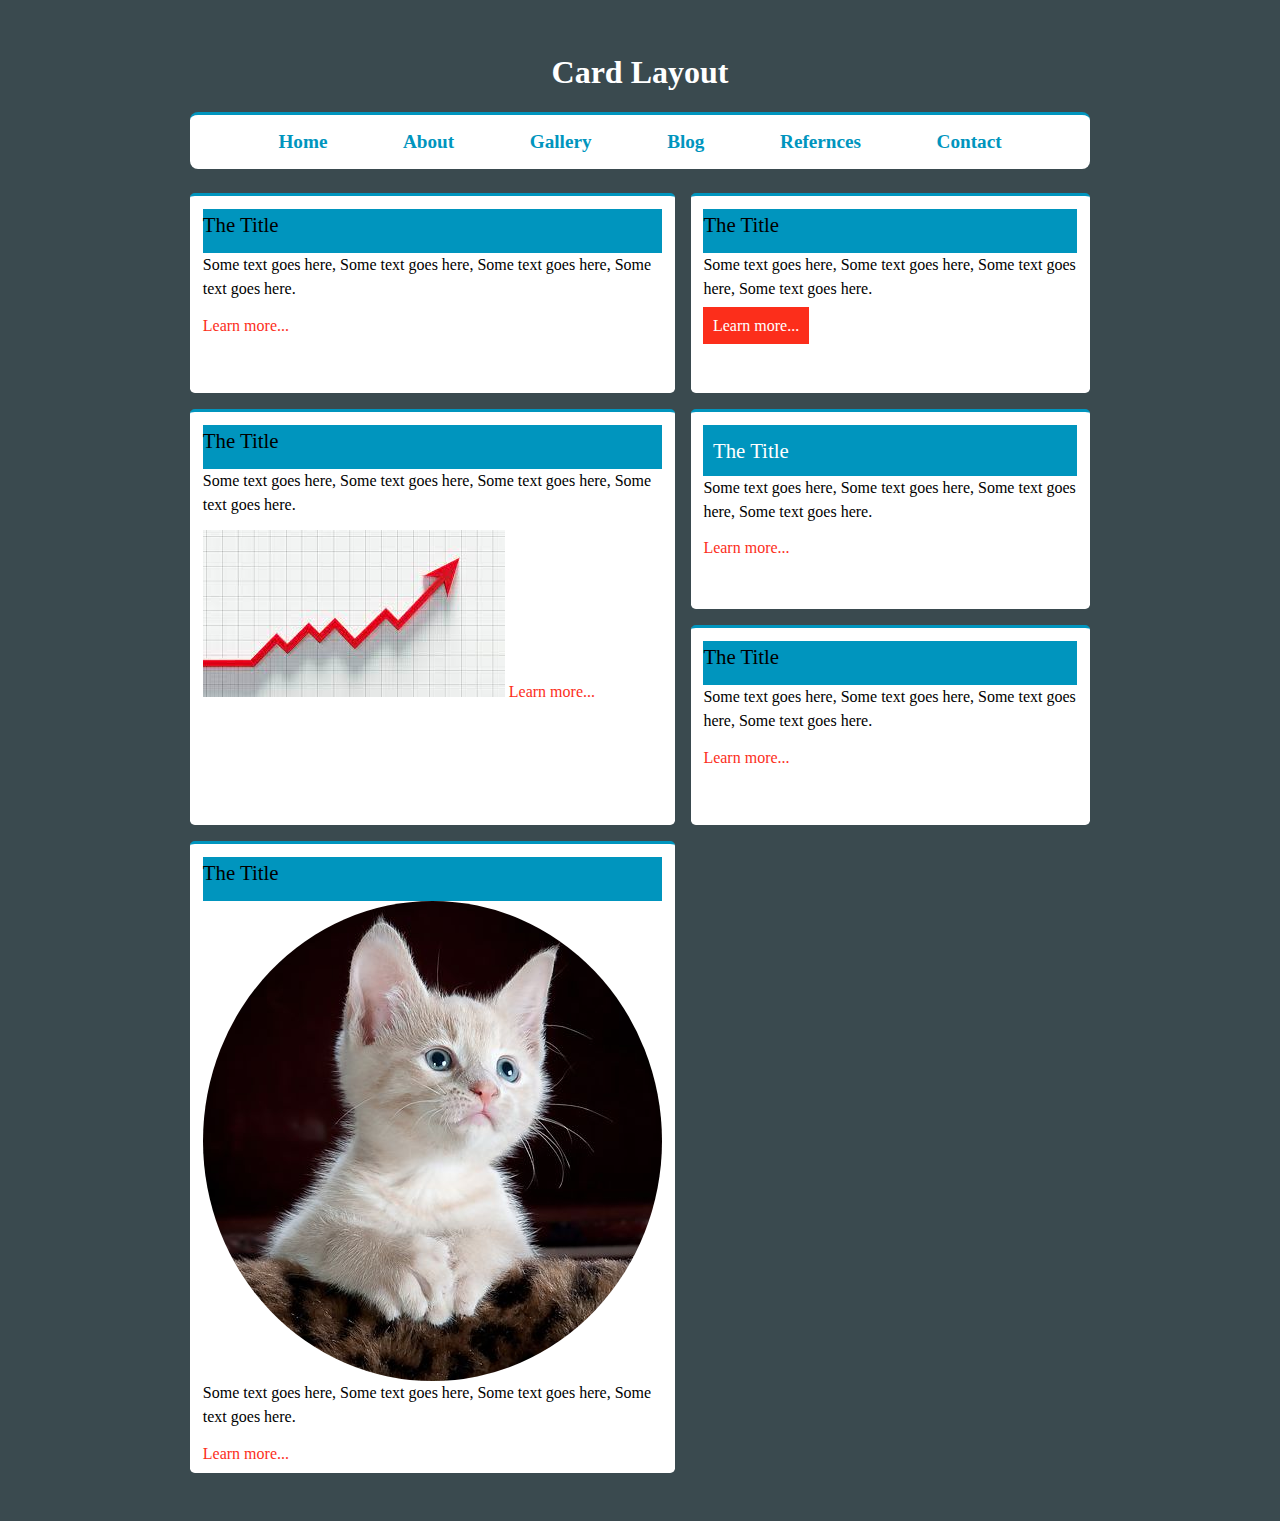
<file: block-BHaacw/index.html>
<!DOCTYPE html>
<html lang="en">
<head>
    <meta charset="UTF-8">
    <meta http-equiv="X-UA-Compatible" content="IE=edge">
    <meta name="viewport" content="width=device-width, initial-scale=1.0">
    <title>Card Layout: Assignment 1</title>
    <link rel="stylesheet" href="stylesheet/style.css">
</head>
<body>
    <h1>Card layout</h1>
    <header class="container">
        <ul class="flex">
            <li><a href="#">Home</a></li>
            <li><a href="#">About</a></li>
            <li><a href="#">Gallery</a></li>
            <li><a href="#">Blog</a></li>
            <li><a href="#">Refernces</a></li>
            <li><a href="#">Contact</a></li>
        </ul>
    </header>
    <div class="container grid">
        <div class="item first">
            <h4>The Title</h4>
            <p>Some text goes here, Some text goes here, Some text goes here, Some text goes here.</p>
            <a href="#" class="learn">Learn more...</a>
        </div>
        <div class="item cat second">
            <h4>The Title</h4>
            <img src="assets/cat.jpg" alt="Cat">
            <p>Some text goes here, Some text goes here, Some text goes here, Some text goes here.</p>
            <a href="#" class="learn">Learn more...</a>
        </div>
        <div class="item third">
            <h4>The Title</h4>
            <p>Some text goes here, Some text goes here, Some text goes here, Some text goes here.</p>
            <a href="#" class="learn color">Learn more...</a>
        </div>
        <div class="item graph fourth">
            <h4>The Title</h4>
            <p>Some text goes here, Some text goes here, Some text goes here, Some text goes here.</p>
            <img src="assets/graph.jpg" alt="graph">
            <a href="#" class="learn">Learn more...</a>
        </div>
        <div class="item fifth">
            <h4 class="title">The Title</h4>
            <p>Some text goes here, Some text goes here, Some text goes here, Some text goes here.</p>
            <a href="#" class="learn">Learn more...</a>
        </div>
        <div class="item sixth">
            <h4>The Title</h4>
            <p>Some text goes here, Some text goes here, Some text goes here, Some text goes here.</p>
            <a href="#" class="learn">Learn more...</a>
        </div>
    </div>
</body>
</html>
</file>
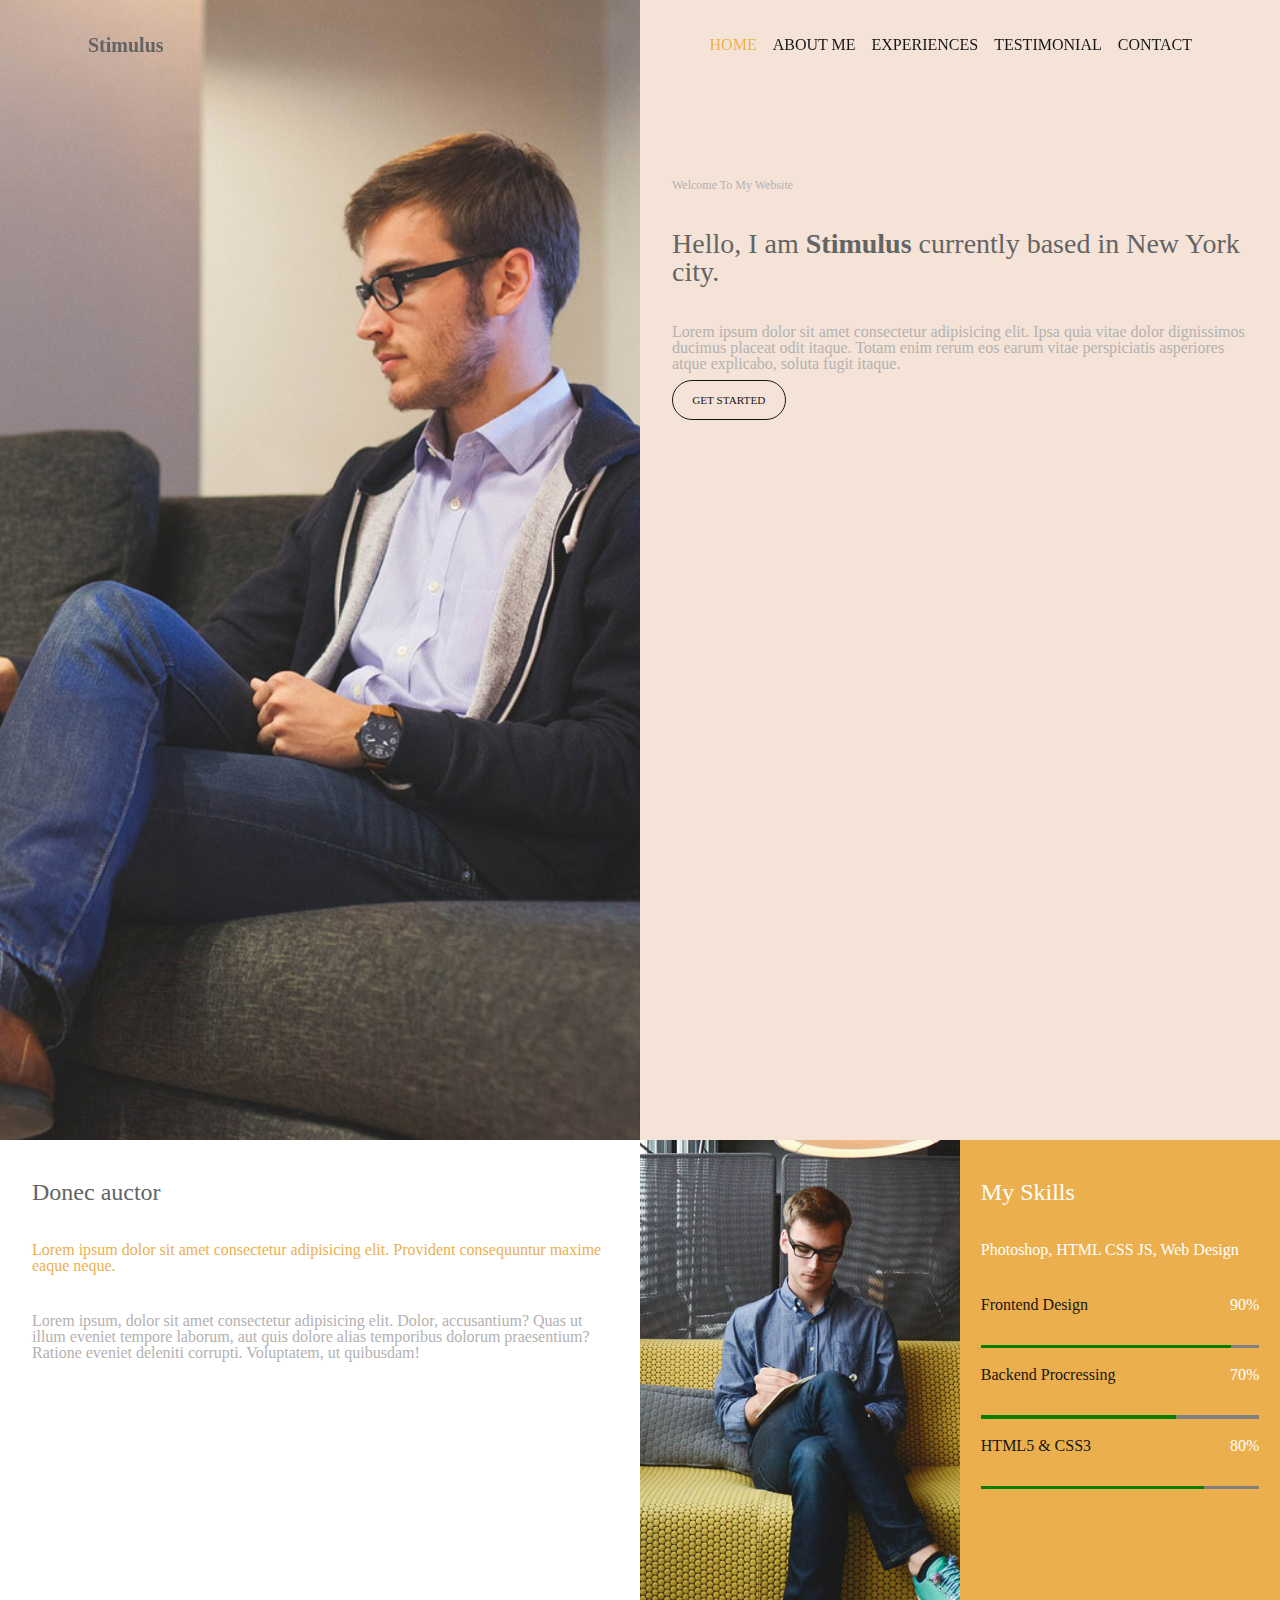
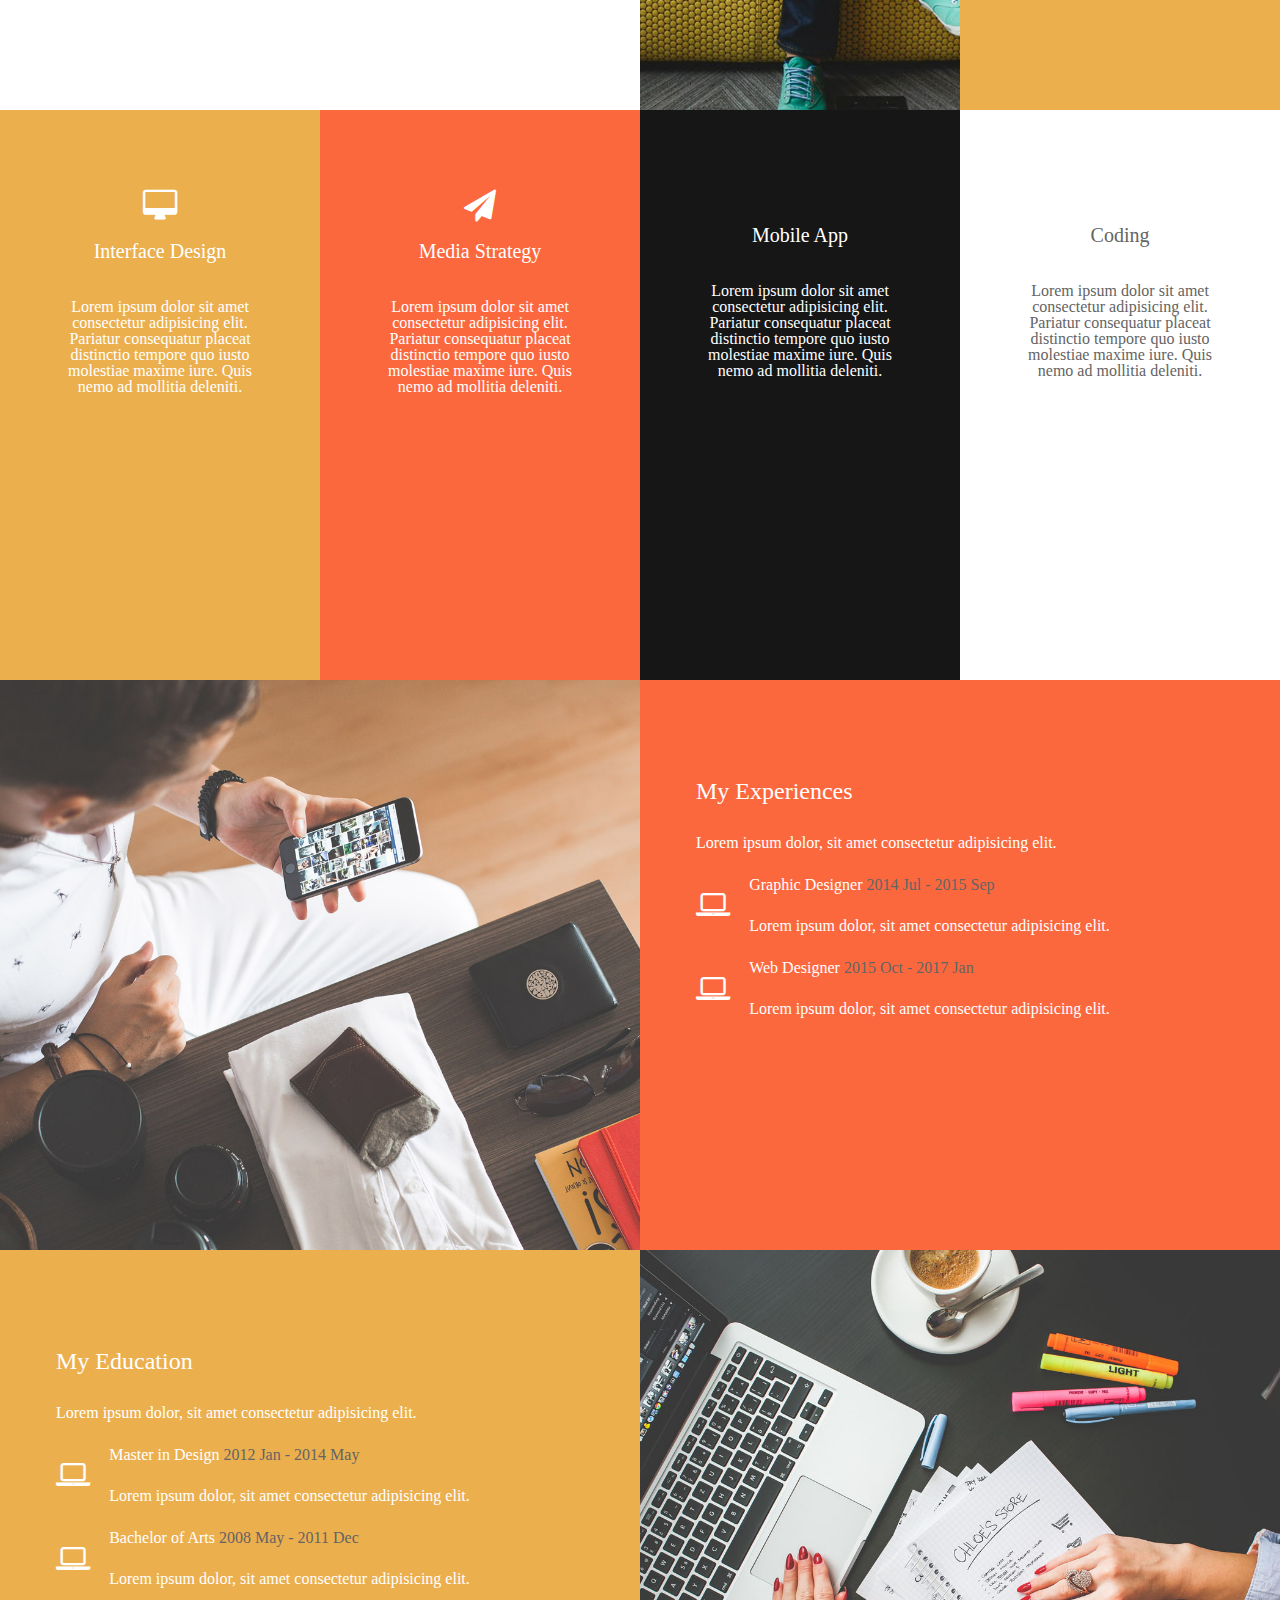
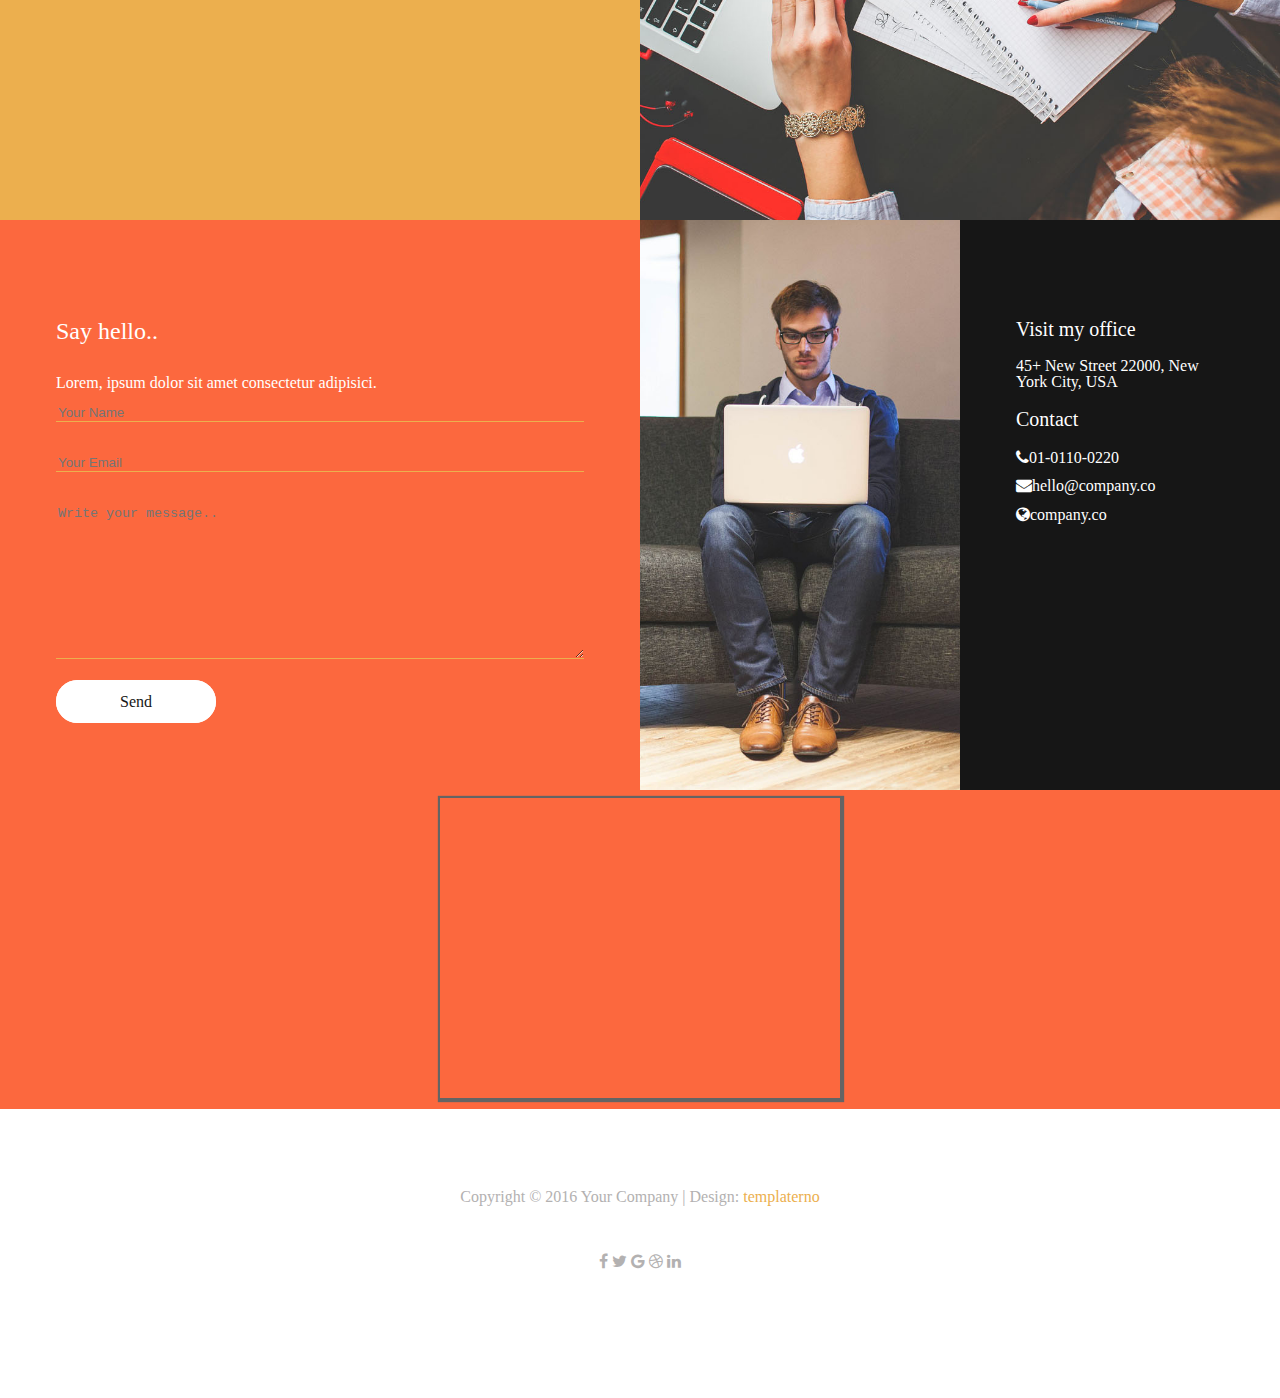
<file: block-BHaacx/index.html>
<!DOCTYPE html>
<html lang="en">
<head>
    <meta charset="UTF-8">
    <meta http-equiv="X-UA-Compatible" content="IE=edge">
    <meta name="viewport" content="width=device-width, initial-scale=1.0">
    <title>CSS Grid: Assignment 2</title>
    <link rel="preconnect" href="https://fonts.googleapis.com">
    <link rel="preconnect" href="https://fonts.gstatic.com" crossorigin>
    <link href="https://fonts.googleapis.com/css2?family=Noto+Sans+Display:wght@100;200;300;400;500;600;700;800;900&display=swap" rel="stylesheet"> 
    <link rel="stylesheet" href="https://cdnjs.cloudflare.com/ajax/libs/font-awesome/4.7.0/css/font-awesome.min.css">
    <link rel="stylesheet" href="stylesheet/style.css">
</head>
<body>
    <header class="flex">
        <h3>Stimulus</h3>
        <label for="toggle" class="bars">                
            <i class="fa fa-fw fa-bars"></i> 
        </label>     
        <input type="checkbox" id="toggle" />
        <nav class="nav">
            <ul class="flex column">
                <li><a href="#" class="active">Home</a></li>
                <li><a href="#">About Me</a></li>
                <li><a href="#">Experiences</a></li>
                <li><a href="#">Testimonial</a></li>
                <li><a href="#">Contact</a></li>
            </ul>
        </nav>
    </header>
    <main class="container">
        <div class="item item1"></div>
        <div class="item item2">
            <h5>Welcome to my website</h5>
            <h1>Hello, I am <strong>Stimulus</strong> currently based in New York city.</h1>
            <p>Lorem ipsum dolor sit amet consectetur adipisicing elit. Ipsa quia vitae dolor dignissimos ducimus placeat odit itaque. Totam enim rerum eos earum vitae perspiciatis asperiores atque explicabo, soluta fugit itaque.</p>
            <a href="#" class="btn btn-primary">Get started</a>
        </div>
        <div class="item item3">
            <h2>Donec auctor</h2>
            <p class="active">Lorem ipsum dolor sit amet consectetur adipisicing elit. Provident consequuntur maxime eaque neque.</p>
            <p>Lorem ipsum, dolor sit amet consectetur adipisicing elit. Dolor, accusantium? Quas ut illum eveniet tempore laborum, aut quis dolore alias temporibus dolorum praesentium? Ratione eveniet deleniti corrupti. Voluptatem, ut quibusdam!</p>
        </div>
        <div class="item item4"></div>
        <div class="item item5">
            <h2>My Skills</h2>
            <p>Photoshop, HTML CSS JS, Web Design</p>
            <div class="flex">
                <label for="fe">Frontend Design</label>
                <p>90%</p>
            </div>
            <progress id="fe" value="90" max="100"> 90% </progress>
            <div class="flex">
                <label for="be">Backend Procressing</label>
                <p>70%</p>
            </div>
            <progress id="be" value="70" max="100"> 70% </progress>
            <div class="flex">
                <label for="html">HTML5 & CSS3</label>
                <p>80%</p>
            </div>
            <progress id="html" value="80" max="100"> 80% </progress>
        </div>
        <div class="item item6">
            <div>
                <i class="fa fa-desktop"></i>
                <h3>Interface Design</h3>
                <p>Lorem ipsum dolor sit amet consectetur adipisicing elit. Pariatur consequatur placeat distinctio tempore quo iusto molestiae maxime iure. Quis nemo ad mollitia deleniti.</p>
            </div>            
        </div>
        <div class="item item7">
            <div>
                <i class="fa fa-paper-plane"></i>
                <h3>Media Strategy</h3>
                <p>Lorem ipsum dolor sit amet consectetur adipisicing elit. Pariatur consequatur placeat distinctio tempore quo iusto molestiae maxime iure. Quis nemo ad mollitia deleniti.</p>
            </div>   
        </div>
        <div class="item item8">
            <div>
                <i class="fa fa-calendar-alt"></i>
                <h3>Mobile App</h3>
                <p>Lorem ipsum dolor sit amet consectetur adipisicing elit. Pariatur consequatur placeat distinctio tempore quo iusto molestiae maxime iure. Quis nemo ad mollitia deleniti.</p>
            </div> 
        </div>
        <div class="item item9">
            <div>
                <i class="fa fa-css3-alt"></i>
                <h3>Coding</h3>
                <p>Lorem ipsum dolor sit amet consectetur adipisicing elit. Pariatur consequatur placeat distinctio tempore quo iusto molestiae maxime iure. Quis nemo ad mollitia deleniti.</p>
            </div> 
        </div>
        <div class="item item10"></div>
        <div class="item item11">
            <h2>My Experiences</h2>
            <p>Lorem ipsum dolor, sit amet consectetur adipisicing elit.</p>
            <div class="flex justify">
                <i class="fa fa-laptop"></i>
                <div>
                    <h4>Graphic Designer <date>2014 Jul - 2015 Sep</date></h4>
                    <p>Lorem ipsum dolor, sit amet consectetur adipisicing elit.</p>
                </div>
            </div>
            <div class="flex justify">
                <i class="fa fa-laptop"></i>
                <div>
                    <h4>Web Designer <date>2015 Oct - 2017 Jan</date></h4>
                    <p>Lorem ipsum dolor, sit amet consectetur adipisicing elit.</p>
                </div>
            </div>
        </div>
        <div class="item item12">
            <h2>My Education</h2>
            <p>Lorem ipsum dolor, sit amet consectetur adipisicing elit.</p>
            <div class="flex justify">
                <i class="fa fa-laptop"></i>
                <div>
                    <h4>Master in Design <date>2012 Jan - 2014 May</date></h4>
                    <p>Lorem ipsum dolor, sit amet consectetur adipisicing elit.</p>
                </div>
            </div>
            <div class="flex justify">
                <i class="fa fa-laptop"></i>
                <div>
                    <h4>Bachelor of Arts <date>2008 May - 2011 Dec</date></h4>
                    <p>Lorem ipsum dolor, sit amet consectetur adipisicing elit.</p>
                </div>
            </div>
        </div>
        <div class="item item13"></div>
        <div class="item item14">
            <h2>Say hello..</h2>
            <p>Lorem, ipsum dolor sit amet consectetur adipisici.</p>
            <input type="text" placeholder="Your Name" />
            <input type="email" placeholder="Your Email" />
            <textarea name="message" placeholder="Write your message.." rows="10"></textarea>
            <a href="#" class="btn btn-secondary">Send</a>
        </div>
        <div class="item item15"></div>
        <div class="item item16">
            <h3>Visit my office</h3>
            <address>45+ New Street 22000, New York City, USA</address>
            <h3>Contact</h3>
            <phone>
                <i class="fa fa-phone">01-0110-0220</i>
            </phone><br>
            <a href="mailto: hello@company.co">
                <i class="fa fa-envelope">hello@company.co</i>
            </a><br>
            <a href="#">
                <i class="fa fa-globe">company.co</i>
            </a>
        </div>
        <div class="item item17">
            <div>
                <iframe src="https://www.google.com/maps/embed?pb=!1m18!1m12!1m3!1d6806.632272806616!2d76.2971305747891!3d31.46048867727875!2m3!1f0!2f0!3f0!3m2!1i1024!2i768!4f13.1!3m3!1m2!1s0x391ad04695d782c3%3A0x4e8d18115bf3310e!2sRakkar%20Colony%2C%20Himachal%20Pradesh%20174303!5e0!3m2!1sen!2sin!4v1639403423537!5m2!1sen!2sin" width="400" height="300" style="border:0;" allowfullscreen="" loading="lazy"></iframe>
            </div>            
        </div>
    </main>
    <footer>
        <small>Copyright &copy; 2016 Your Company | Design: <span class="active">templaterno</span> </small>
        <div class="icons">
            <i class="fa fa-facebook-f"></i>
            <i class="fa fa-twitter"></i>
            <i class="fa fa-google"></i>
            <i class="fa fa-dribbble"></i>
            <i class="fa fa-linkedin"></i>
        </div>
    </footer>
</body>
</html>
</file>
<file: block-BHaacw/stylesheet/style.css>
/* http://meyerweb.com/eric/tools/css/reset/ 
   v2.0 | 20110126
   License: none (public domain)
*/
html, body, div, span, applet, object, iframe,
h1, h2, h3, h4, h5, h6, p, blockquote, pre,
a, abbr, acronym, address, big, cite, code,
del, dfn, em, img, ins, kbd, q, s, samp,
small, strike, strong, sub, sup, tt, var,
b, u, i, center,
dl, dt, dd, ol, ul, li,
fieldset, form, label, legend,
table, caption, tbody, tfoot, thead, tr, th, td,
article, aside, canvas, details, embed,
figure, figcaption, footer, header, hgroup,
menu, nav, output, ruby, section, summary,
time, mark, audio, video {
  margin: 0;
  padding: 0;
  border: 0;
  font-size: 100%;
  font: inherit;
  vertical-align: baseline;
}

/* HTML5 display-role reset for older browsers */
article, aside, details, figcaption, figure,
footer, header, hgroup, menu, nav, section {
  display: block;
}

body {
  line-height: 1;
}

ol, ul {
  list-style: none;
}

blockquote, q {
  quotes: none;
}

blockquote:before, blockquote:after,
q:before, q:after {
  content: "";
  content: none;
}

table {
  border-collapse: collapse;
  border-spacing: 0;
}

body {
  background-color: #3a4a4f;
  line-height: 1.5;
  padding: 3rem 0;
}

.container {
  max-width: 1280px;
  width: 100%;
  margin: 0 auto;
  padding: 0 32px;
}

.flex {
  display: flex;
  justify-content: space-evenly;
  align-items: center;
}

ul {
  background-color: white;
  padding: 0.8rem;
  border-top: 3px solid #0095be;
  border-radius: 0.5rem;
  margin-bottom: 1.5rem;
}
ul li a {
  color: #0095be;
  font-size: 1.2rem;
  font-weight: 600;
}

a {
  text-decoration: none;
}

p {
  font-size: 1rem;
  padding-bottom: 0.8rem;
}

h1 {
  font-size: 2rem;
  padding-bottom: 1rem;
  color: white;
  text-align: center;
  text-transform: capitalize;
  font-weight: 800;
}

h4 {
  font-size: 1.3rem;
  padding-bottom: 0.8rem;
}

.learn {
  color: #fc2e1b;
  font-size: 1rem;
}

.item {
  border-top: 3px solid #0095be;
  background-color: white;
  padding: 0.8rem;
  border-radius: 0.3rem;
}

.color {
  background-color: #fc2e1b;
  color: white;
  padding: 0.6rem;
}

.title {
  background-color: #0095be;
  color: white;
  padding: 0.6rem;
}

.grid {
  display: grid;
  gap: 1.5rem;
  grid-template-columns: 1fr 2fr 1fr;
  grid-template-rows: repeat(3, 200px);
}

.cat {
  grid-row: span 3;
}
.cat img {
  border-radius: 50%;
  display: grid;
  place-self: center;
}

.graph {
  grid-row: span 2;
}

h4 {
  background-color: #0095be;
}

@media screen and (max-width: 1280px) {
  .container {
    max-width: 900px;
    width: 100%;
    margin: 0 auto;
  }

  .grid {
    display: grid;
    gap: 1rem;
    grid-template-columns: 1fr 1fr;
    grid-template-rows: repeat(6, 200px);
  }
  .grid .first {
    order: 0;
  }
  .grid .third {
    order: 1;
  }
  .grid .fourth {
    order: 2;
  }
  .grid .fifth {
    order: 3;
  }
  .grid .sixth {
    order: 4;
  }
  .grid .second {
    order: 5;
  }
}
@media screen and (max-width: 760px) {
  .container {
    max-width: 500px;
    width: 100%;
    margin: 0 auto;
  }

  .grid {
    display: grid;
    gap: 1rem;
    grid-template-columns: 1fr;
  }

  .first {
    order: 0;
  }

  .fourth {
    order: 1;
  }

  .second {
    order: 2;
  }

  .third {
    order: 3;
  }

  .fifth {
    order: 4;
  }

  .sixth {
    order: 5;
  }
}/*# sourceMappingURL=style.css.map */
</file>
<file: block-BHaacx/stylesheet/style.css>
/* http://meyerweb.com/eric/tools/css/reset/ 
   v2.0 | 20110126
   License: none (public domain)
*/
html, body, div, span, applet, object, iframe,
h1, h2, h3, h4, h5, h6, p, blockquote, pre,
a, abbr, acronym, address, big, cite, code,
del, dfn, em, img, ins, kbd, q, s, samp,
small, strike, strong, sub, sup, tt, var,
b, u, i, center,
dl, dt, dd, ol, ul, li,
fieldset, form, label, legend,
table, caption, tbody, tfoot, thead, tr, th, td,
article, aside, canvas, details, embed,
figure, figcaption, footer, header, hgroup,
menu, nav, output, ruby, section, summary,
time, mark, audio, video {
  margin: 0;
  padding: 0;
  border: 0;
  font-size: 100%;
  font: inherit;
  vertical-align: baseline;
}

/* HTML5 display-role reset for older browsers */
article, aside, details, figcaption, figure,
footer, header, hgroup, menu, nav, section {
  display: block;
}

body {
  line-height: 1;
}

ol, ul {
  list-style: none;
}

blockquote, q {
  quotes: none;
}

blockquote:before, blockquote:after,
q:before, q:after {
  content: "";
  content: none;
}

table {
  border-collapse: collapse;
  border-spacing: 0;
}

*,
*::after,
*::before {
  box-sizing: border-box;
}

.body {
  font-family: "Noto Sans Display", sans-serif;
  line-height: 1.5;
}

img {
  width: 100%;
}

.container {
  width: 100%;
  display: grid;
  grid-template-columns: repeat(4, 1fr);
  grid-template-rows: repeat(7, 1fr);
}

.flex {
  display: flex;
  justify-content: space-between;
  align-items: center;
}

.justify {
  justify-content: flex-start;
}

a {
  text-decoration: none;
}

.btn {
  margin-top: 3rem;
  padding: 0.8rem 1.2rem;
  border-radius: 1.5rem;
  color: #161616;
}

.btn-primary {
  background-color: #f5e3d7;
  border: 0.1rem solid #161616;
  text-transform: uppercase;
  font-size: 0.7rem;
}

.btn-secondary {
  border: 0.5rem solid white;
  background-color: white;
  padding: 0.3rem 3.5rem;
  margin-top: 5rem;
}

h1, h2, h3, h4, h5, h6, p {
  padding: 1.2rem 0;
  font-weight: 100;
  color: rgb(100, 100, 100);
}

h1 {
  font-size: 1.75rem;
}

h2 {
  font-size: 1.5rem;
}

h3 {
  font-size: 1.25rem;
}

h4 {
  font-size: 1rem;
}

h5 {
  font-size: 0.75rem;
}

h6 {
  font-size: 0.5rem;
}

p {
  font-size: 1rem;
  color: rgb(179, 177, 177);
}

.active {
  color: #ecaf4e;
}

.icons {
  padding: 3rem 0;
}

header {
  padding: 1rem 5.5rem;
  background-color: transparent;
  position: fixed;
  top: 0;
  left: 0;
  right: 0;
}
header h3 {
  font-weight: 600;
}

#toggle {
  display: none;
}

.bars {
  display: none;
}

ul li {
  padding-left: 1rem;
}
ul li a {
  text-transform: uppercase;
  color: #161616;
}

.item1, .item2 {
  grid-column: span 2;
  grid-row: span 2;
}

.item1 {
  background: url(../assets/media/home-img.jpg) 50%;
  background-size: cover;
}

.item2 {
  background-color: #f5e3d7;
  padding: 10rem 2rem;
}
.item2 h5 {
  text-transform: capitalize;
  color: rgb(179, 177, 177);
}
.item2 strong {
  font-weight: 800;
}

.item3 {
  grid-column: span 2;
  padding: 1.3rem 2rem;
}

.item4 {
  background: url(../assets/media/about-img.jpg) 50%;
  background-size: cover;
}

.item5 {
  background-color: #ecaf4e;
  padding: 1.3rem;
}
.item5 p, .item5 h2 {
  color: white;
}
.item5 label {
  color: #161616;
}
.item5 progress {
  width: 100%;
  height: 0.2rem;
  border: none;
}
.item5 progress::-moz-progress-bar {
  background-color: #161616 !important;
}

.item6, .item7, .item8, .item9, .item16 {
  padding: 5rem 3.5rem;
}
.item6 div, .item7 div, .item8 div, .item9 div, .item16 div {
  text-align: center;
}
.item6 div i, .item7 div i, .item8 div i, .item9 div i, .item16 div i {
  font-size: 2rem;
}
.item6 h2, .item6 h3, .item6 p, .item7 h2, .item7 h3, .item7 p, .item8 h2, .item8 h3, .item8 p, .item9 h2, .item9 h3, .item9 p, .item16 h2, .item16 h3, .item16 p {
  color: white;
}

.item11, .item12, .item14 {
  padding: 5rem 3.5rem;
}
.item11 div i, .item12 div i, .item14 div i {
  font-size: 2rem;
  padding-right: 1.2rem;
}
.item11 h2, .item11 h4, .item11 p, .item12 h2, .item12 h4, .item12 p, .item14 h2, .item14 h4, .item14 p {
  color: white;
}
.item11 date, .item12 date, .item14 date {
  color: rgb(100, 100, 100);
}
.item11 h4, .item11 p, .item12 h4, .item12 p, .item14 h4, .item14 p {
  padding: 0.8rem 0;
}

.item6, .item12 {
  background-color: #ecaf4e;
  color: white;
}

.item7, .item11, .item14, .item17 {
  background-color: #fc683e;
  color: white;
}

.item8, .item16 {
  background-color: #161616;
  color: white;
}

.item9 h3, .item9 p, .item9 i {
  color: rgb(100, 100, 100);
}

.item10 {
  grid-column: span 2;
  background: url(../assets/media/experience-img.jpg) 50%;
  background-size: cover;
}

.item11, .item12, .item14 {
  grid-column: span 2;
}

.item13 {
  grid-column: span 2;
  background: url(../assets/media/education-img.jpg) 50%;
  background-size: cover;
}

.item14 input, .item14 textarea {
  width: 100%;
  color: white;
  border: none;
  background-color: transparent;
  outline: none;
  border-bottom: 1px solid #ecaf4e;
  margin-bottom: 2rem;
}

.item15 {
  background: url(../assets/media/contact-img.jpg) 50%;
  background-size: cover;
}

.item16 i {
  padding-bottom: 0.8rem;
  color: white;
}

.item17 {
  padding: 0.5rem;
  grid-column: span 4;
}
.item17 div {
  text-align: center;
}
.item17 div iframe {
  box-shadow: 1px 1px 1px 3px rgb(100, 100, 100);
}

footer {
  padding: 5rem 0;
  text-align: center;
  color: rgb(179, 177, 177);
}

@media screen and (max-width: 768px) {
  .container {
    display: grid;
    grid-template-columns: 1fr;
  }

  .column {
    flex-direction: column;
    justify-content: center;
    align-items: center;
  }

  .nav {
    display: none;
  }

  .nav li {
    margin: 2rem 0;
  }

  #toggle:checked ~ .nav {
    display: inline-block;
  }

  .bars {
    display: inline-block;
    font-size: 2rem;
    color: #fc683e;
    position: relative;
    z-index: 80;
  }

  .nav {
    position: absolute;
    left: 0;
    right: 0;
    bottom: 0;
    top: 0;
    width: 100%;
    height: 100vh;
    background-color: #f5e3d7;
    padding-top: 2rem;
  }

  .item1 {
    order: 1;
    grid-column: 4;
  }

  .item2 {
    order: 2;
    grid-column: 4;
  }

  .item3 {
    order: 3;
    grid-column: 4;
  }

  .item4 {
    order: 4;
    grid-column: 4;
  }

  .item5 {
    order: 5;
    grid-column: 4;
  }

  .item6 {
    order: 6;
    grid-column: 4;
  }

  .item7 {
    order: 7;
    grid-column: 4;
  }

  .item8 {
    order: 8;
    grid-column: 4;
  }

  .item9 {
    order: 9;
    grid-column: 4;
  }

  .item10 {
    order: 10;
    grid-column: 4;
  }

  .item11 {
    order: 11;
    grid-column: 4;
  }

  .item12 {
    order: 12;
    grid-column: 4;
  }

  .item13 {
    order: 13;
    grid-column: 4;
  }

  .item14 {
    order: 14;
    grid-column: 4;
  }

  .item15 {
    order: 15;
    grid-column: 4;
  }

  .item16 {
    order: 16;
    grid-column: 4;
  }

  .item17 {
    order: 17;
  }
}/*# sourceMappingURL=style.css.map */
</file>
